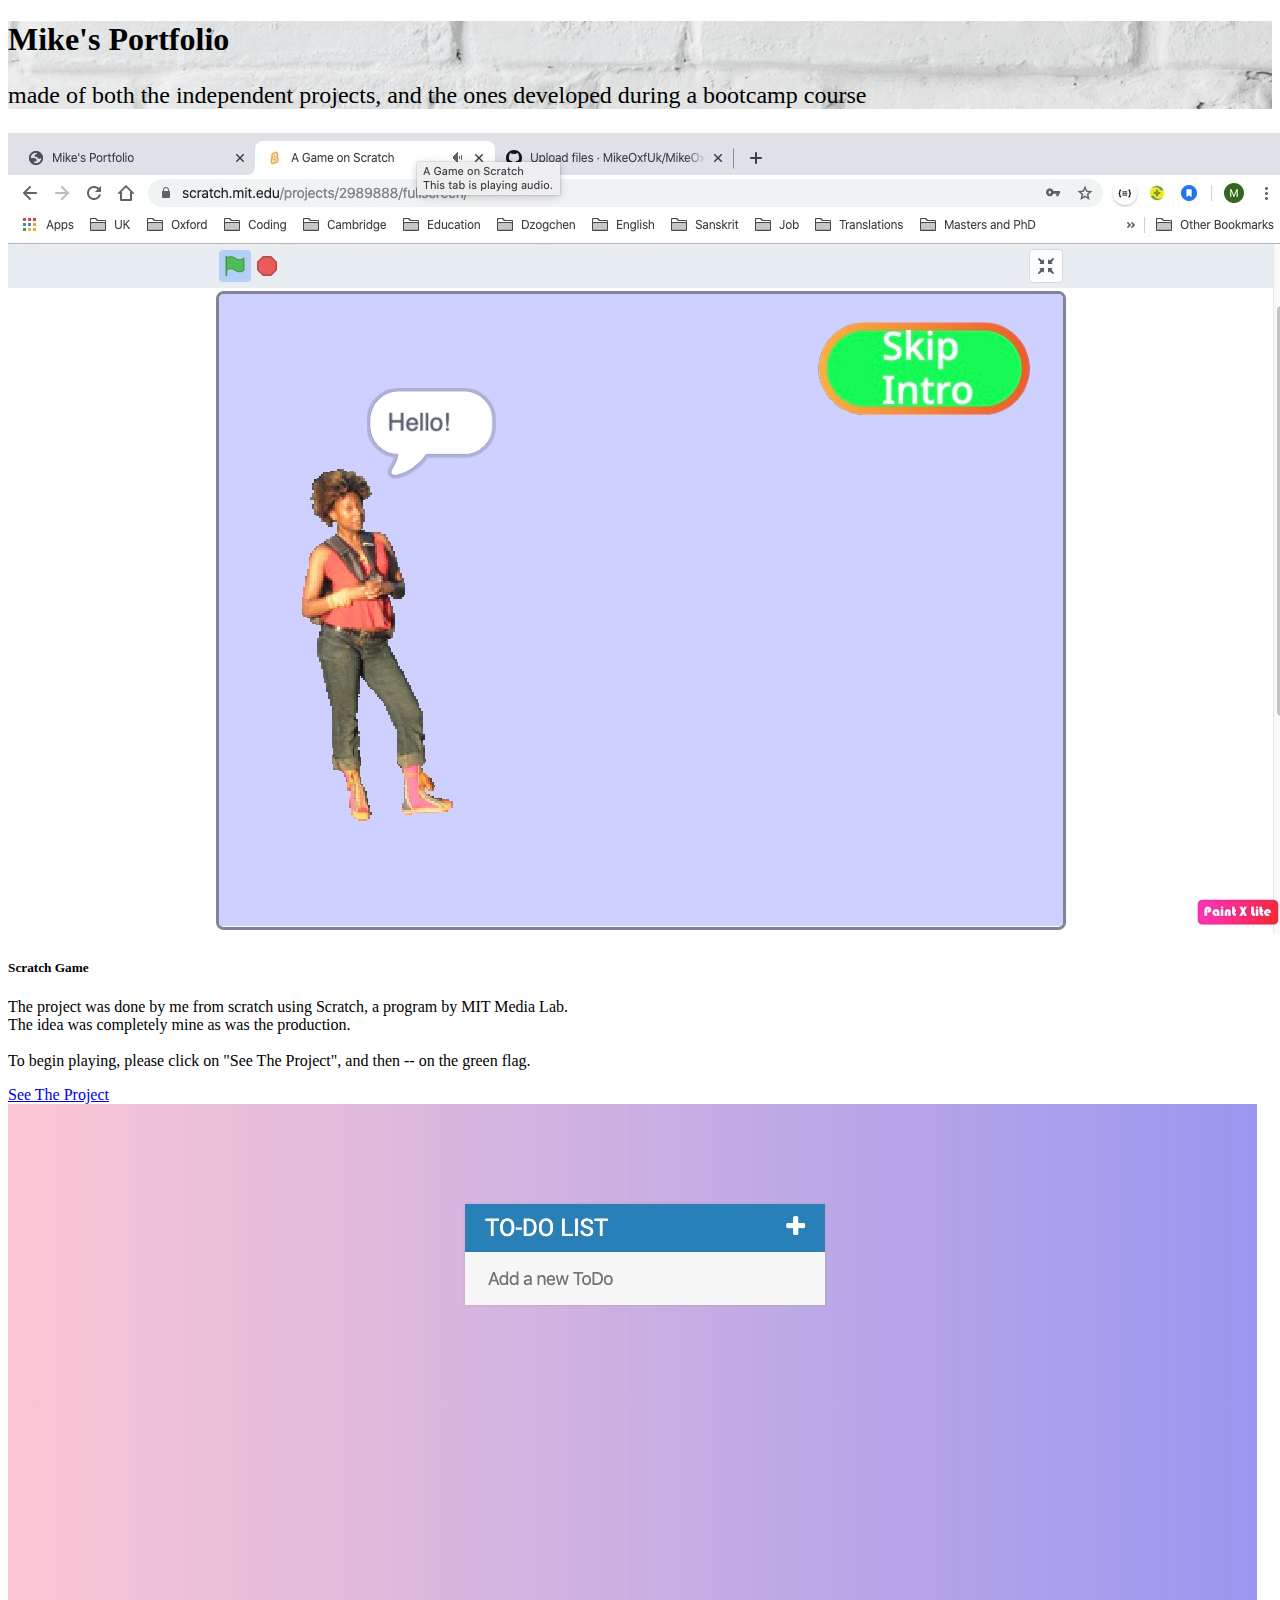
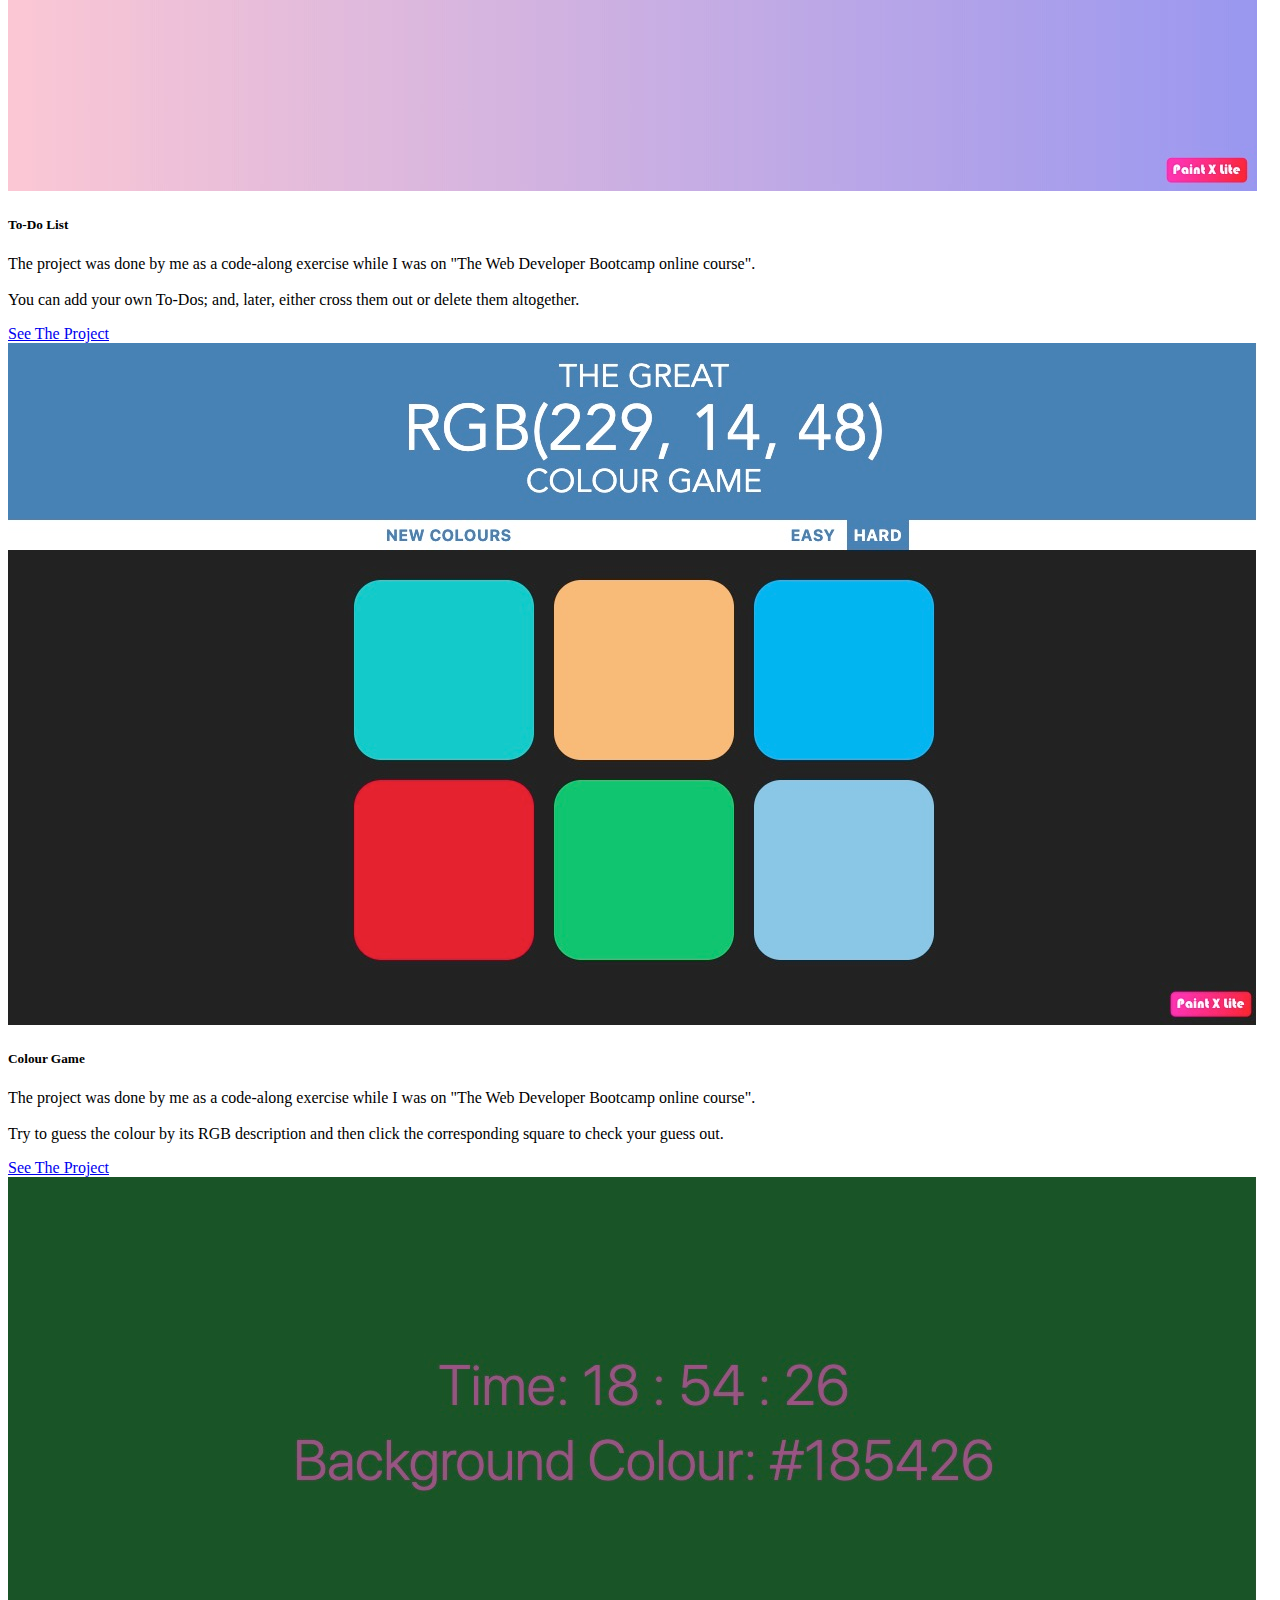
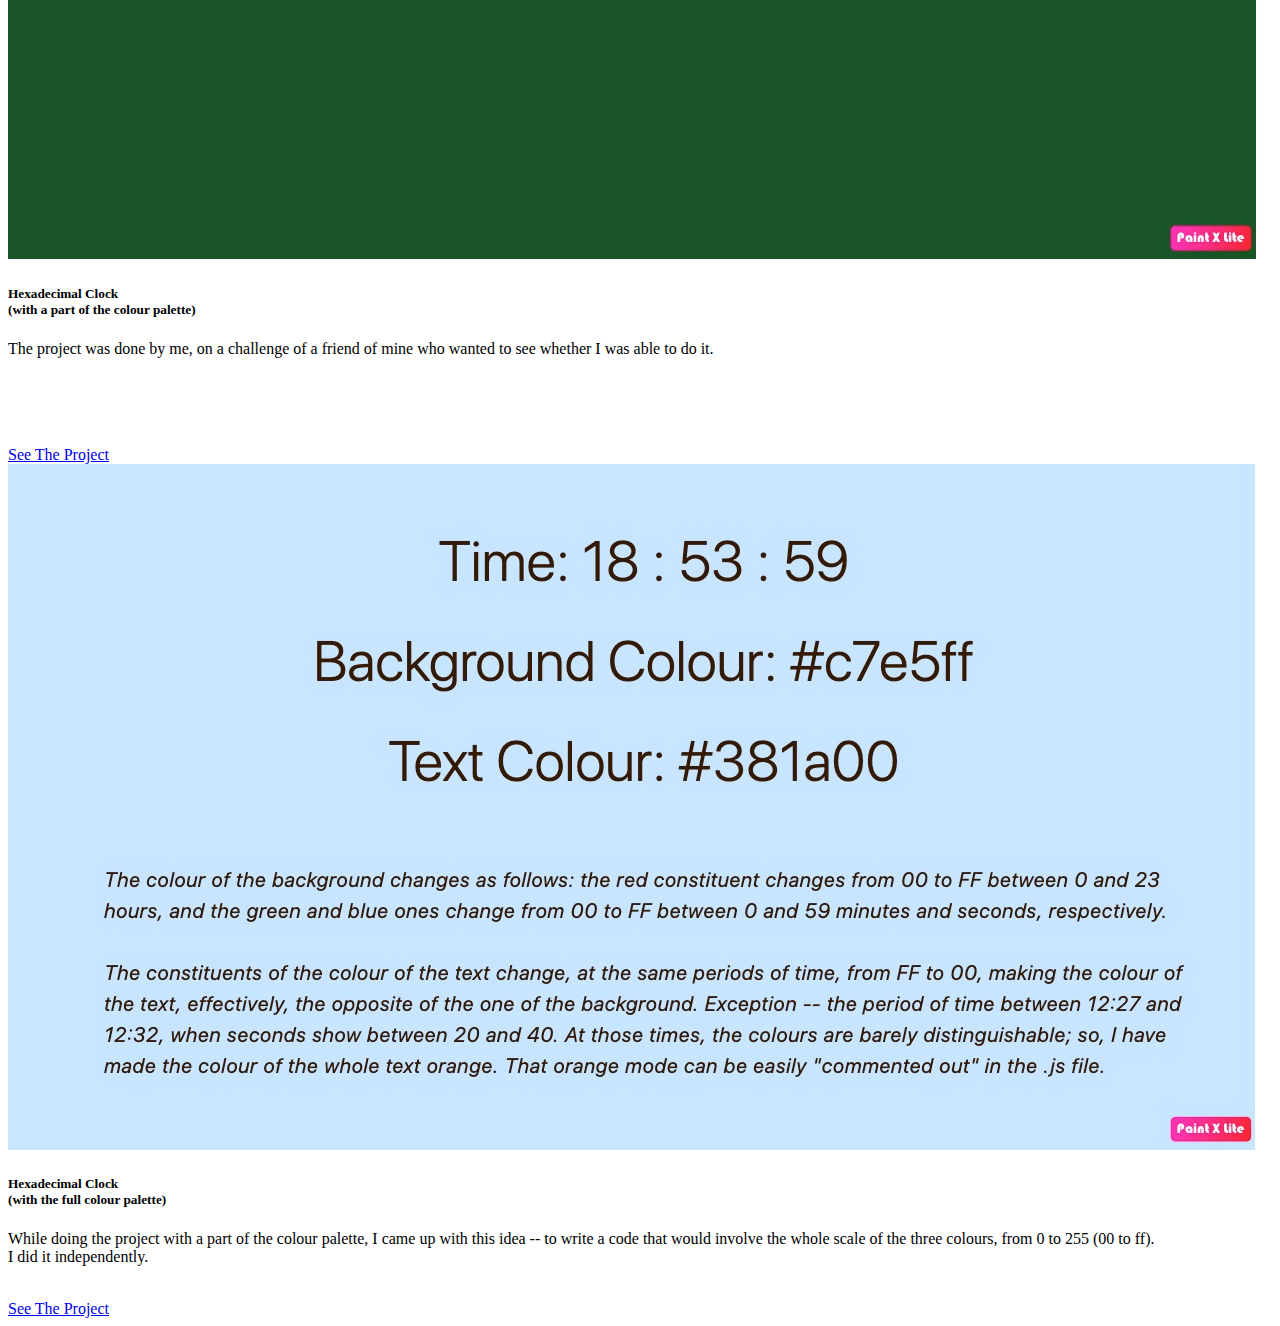
<file: index.html>
<!doctype html>
<html lang="en">

<head>
    <!-- Required meta tags -->
    <meta charset="utf-8">
    <meta name="viewport" content="width=device-width, initial-scale=1, shrink-to-fit=no">

    <!-- Bootstrap CSS -->
    <link rel="stylesheet" href="https://stackpath.bootstrapcdn.com/bootstrap/4.1.3/css/bootstrap.min.css" integrity="sha384-MCw98/SFnGE8fJT3GXwEOngsV7Zt27NXFoaoApmYm81iuXoPkFOJwJ8ERdknLPMO"
        crossorigin="anonymous">
        
    <link rel="stylesheet" href="https://use.fontawesome.com/releases/v5.3.1/css/all.css" integrity="sha384-mzrmE5qonljUremFsqc01SB46JvROS7bZs3IO2EmfFsd15uHvIt+Y8vEf7N7fWAU" crossorigin="anonymous">
        
        <style>
            #header
                {
                     /*background: url("imgs/header.jpeg") center center / cover no-repeat; */
                    background: url("imgs/header.jpeg");    

                }

            .lead {
                font-size: 1.5em;
            }
        
        </style>


        <title>Mike's Portfolio</title>
</head>

<body>

   
    <div class = "container">
    <section id="header" class="jumbotron text-center">
        <h1 class="display-3">Mike's Portfolio</h1>
        <p class="lead">made of both the independent projects, and the ones developed during a bootcamp course</p>

    </section>
    </div>
    
    <section id="gallery">
        <div class="container">
            <div class="row" style="display: flex; flex-wrap: wrap;">
        
                <div class="col-md-4 mb-4">          
                        <div class="card">    
                            <img class="card-img-top" src="imgs/scratch.jpeg" alt="Scratch game">
                            <div class="card-body">
                                <h5 class="card-title text-center">Scratch Game</h5>
                                <p class="card-text">The project was done by me from scratch using Scratch, a program by MIT Media Lab.<br>
                                The idea was completely mine as was the production.<br><br>
                                To begin playing, please click on "See The Project", and then -- on the green flag.</p>
                                <a href="https://scratch.mit.edu/projects/2989888/" target="_blank" class="btn btn-outline-success btn-sm">See The Project</a>
                            </div>
                        </div>   
                </div>

                <div class="col-md-4 mb-4">
                        <div class="card">
                            <img class="card-img-top" src="imgs/toDoList.jpeg" alt="An image">
                            <div class="card-body">
                                <h5 class="card-title text-center">To-Do List</h5>
                                <p class="card-text">The project was done by me as a code-along exercise while I was on "The Web Developer Bootcamp online course".<br><br>
                                You can add your own To-Dos; and, later, either cross them out  or delete them altogether.</p>
                                <a href="toDoListPtoject/index.html" target="_blank" class="btn btn-outline-success btn-sm">See The Project</a>
                            </div>
                        </div>
                </div>


                <div class="col-md-4 mb-4">
                        <div class="card">
                            <img class="card-img-top" src="imgs/colourGame.jpeg" alt="An image">
                            <div class="card-body">
                                <h5 class="card-title text-center">Colour Game</h5>
                                <p class="card-text">The project was done by me as a code-along exercise while I was on "The Web Developer Bootcamp online course".<br><br>
                                Try to guess the colour by its RGB description and then click the corresponding square to check your guess out.</p>
                                <a href="colorGame/colorGame.html" target="_blank" class="btn btn-outline-success btn-sm">See The Project</a>
                            </div>
                        </div>
                </div>

                <div class="col-md-4 mb-4">
                        <div class="card">
                            <img class="card-img-top" src="imgs/hexadecPart.jpeg" alt="An image">
                            <div class="card-body">
                                <h5 class="card-title text-center">Hexadecimal Clock <br>(with a part of the colour palette)</h5>
                                <p class="card-text">The project was done by me, on a challenge of a friend of mine who wanted to see whether I was able to do it.</p><br><br><br><br>
                                <a href="hexadecimalPartColourClock/index.html" target="_blank" class="btn btn-outline-success btn-sm">See The Project</a>
                            </div>
                        </div>
                </div>

                <div class="col-md-4 mb-4">
                        <div class="card">
                            <img class="card-img-top" src="imgs/hexadecFull.jpeg" alt="An image">
                            <div class="card-body">
                                <h5 class="card-title text-center">Hexadecimal Clock <br>(with the full colour palette)</h5>
                                <p class="card-text">While doing the project with a part of the colour palette, I came up with this idea -- to write a code that would involve the whole scale of the three colours, from 0 to 255 (00 to ff).<br>I did it independently.</p><br>
                                <a href="hexadecimalFullColourClock/index.html" target="_blank" class="btn btn-outline-success btn-sm">See The Project</a>
                            </div>
                        </div>
                </div>

<!--                 <div class="col-md-4 mb-4">
                        <div class="card">
                            <img class="card-img-top" src="imgs/pictureCollection.jpeg" alt="An image">
                            <div class="card-body">
                                <h5 class="card-title text-center">Collection of Beautiful Photos</h5>
                                <p class="card-text">The project was done by me as a code-along exercise while I was on "The Web Developer Bootcamp online course".<br><br>
                                You can register and submit your photos there, as well as comment on all photos; you can also edit your photos and comments.</p><br>
                                <a href="https://frozen-beyond-63368.herokuapp.com/" target="_blank" class="btn btn-outline-success btn-sm">See The Project</a>
                            </div>
                        </div>
                </div> -->
            </div>    
        </div>
    </section>


    <!-- Optional JavaScript -->
    <!-- jQuery first, then Popper.js, then Bootstrap JS -->
    <script src="https://code.jquery.com/jquery-3.3.1.slim.min.js" integrity="sha384-q8i/X+965DzO0rT7abK41JStQIAqVgRVzpbzo5smXKp4YfRvH+8abtTE1Pi6jizo"
        crossorigin="anonymous"></script>
    <script src="https://cdnjs.cloudflare.com/ajax/libs/popper.js/1.14.3/umd/popper.min.js" integrity="sha384-ZMP7rVo3mIykV+2+9J3UJ46jBk0WLaUAdn689aCwoqbBJiSnjAK/l8WvCWPIPm49"
        crossorigin="anonymous"></script>
    <script src="https://stackpath.bootstrapcdn.com/bootstrap/4.1.3/js/bootstrap.min.js" integrity="sha384-ChfqqxuZUCnJSK3+MXmPNIyE6ZbWh2IMqE241rYiqJxyMiZ6OW/JmZQ5stwEULTy"
        crossorigin="anonymous"></script>


</body>

</html>
</file>
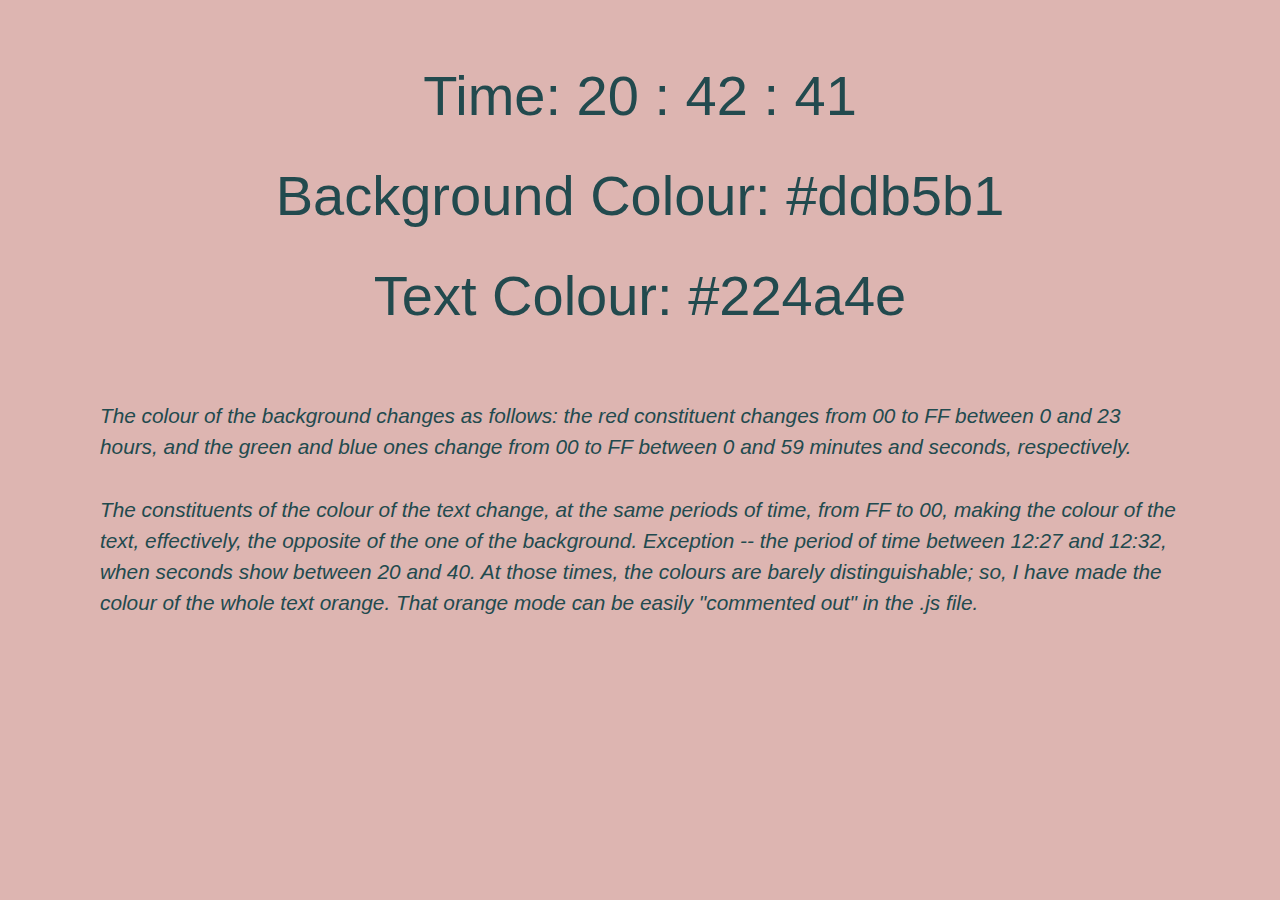
<file: hexadecimalFullColourClock/index.html>
<!DOCTYPE html>
<html lang="en">
<head>
	
    <!-- Bootstrap CSS -->
    <link rel="stylesheet" href="https://stackpath.bootstrapcdn.com/bootstrap/4.3.1/css/bootstrap.min.css" integrity="sha384-ggOyR0iXCbMQv3Xipma34MD+dH/1fQ784/j6cY/iJTQUOhcWr7x9JvoRxT2MZw1T" crossorigin="anonymous">


	<title>Hexadecimal Whole-Palette</title>
	<link rel="stylesheet" type="text/css" href="style.css">
</head>
<body>
	<div class="d-flex justify-content-center align-items-center">
		<h1 class="text-center display-4"><span id="hours">Time: 00 : </span><span id="minutes">00 : </span><span id="seconds">01</span></h1>
	</div>

	<div class="d-flex justify-content-center align-items-center">
		<h1 class="text-center display-4 d2"><span id="r1">Background Colour: #</span><span id="r2"></span><span id="g1"></span><span id="g2"></span><span id="b1"></span><span id="b2"></span></h1>
	</div>

	<div class="d-flex justify-content-center align-items-center">
		<h1 class="text-center display-4"><span id="r1t">Text Colour #</span><span id="r2t"></span><span id="g1t">.</span><span id="g2t"></span><span id="b1t"></span><span id="b2t"></span></h1>
	</div>

	<div class="d-flex justify-content-center align-items-start">
	<p id="message"><em>The colour of the background changes as follows: the red constituent changes from 00 to FF between 0 and 23 hours, and the green and blue ones change from 00 to FF between 0 and 59 minutes and seconds, respectively.<br><br>The constituents of the colour of the text change, at the same periods of time, from FF to 00, making the colour of the text, effectively, the opposite of the one of the background. Exception -- the period of time between 12:27 and 12:32, when seconds show between 20 and 40. At those times, the colours are barely distinguishable; so, I have made the colour of the whole text orange. That orange mode can be easily "commented out" in the .js file.</em></p>
	</div>

	

<script type="text/javascript" src="script.js"></script>
</body>
</html>
</file>
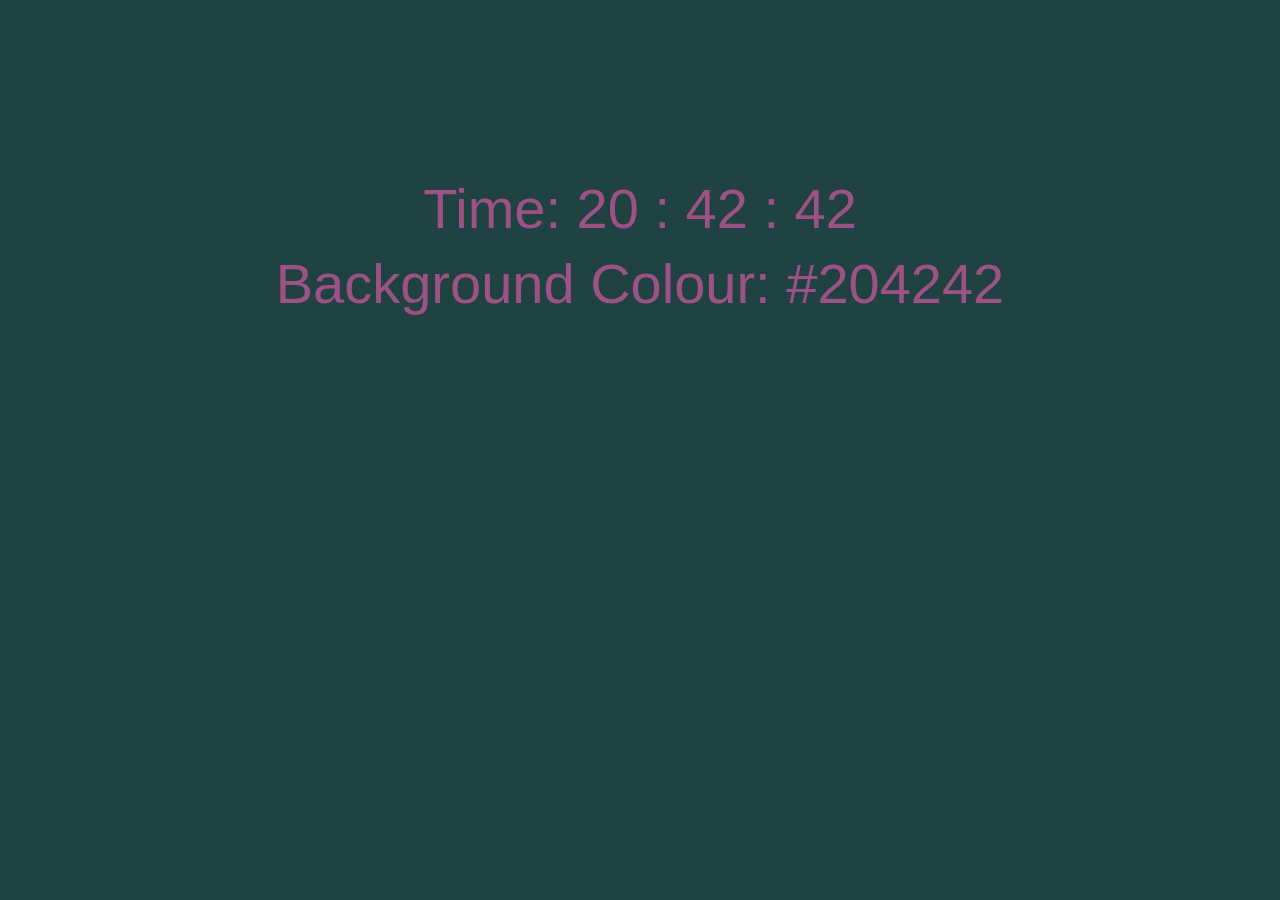
<file: hexadecimalPartColourClock/index.html>
<!DOCTYPE html>
<html lang="en">
<head>
	
    <!-- Bootstrap CSS -->
    <link rel="stylesheet" href="https://stackpath.bootstrapcdn.com/bootstrap/4.3.1/css/bootstrap.min.css" integrity="sha384-ggOyR0iXCbMQv3Xipma34MD+dH/1fQ784/j6cY/iJTQUOhcWr7x9JvoRxT2MZw1T" crossorigin="anonymous">


	<title>Hexadecimal Part-Palette</title>
	<link rel="stylesheet" type="text/css" href="style.css">
</head>
<body>
	<div class="d-flex justify-content-center align-items-end">
		<h1 class="text-center display-4">Time: <span id="hours"></span> : <span id="minutes"></span> : <span id="seconds"></span></h1>
	</div>

	<div class="d-flex justify-content-center align-items-start">
		<h1 class="text-center display-4">Background Colour: #<span id="r"></span><span id="g"></span><span id="b"></span></h1>

	</div>

<script type="text/javascript" src="script.js"></script>
</body>
</html>
</file>
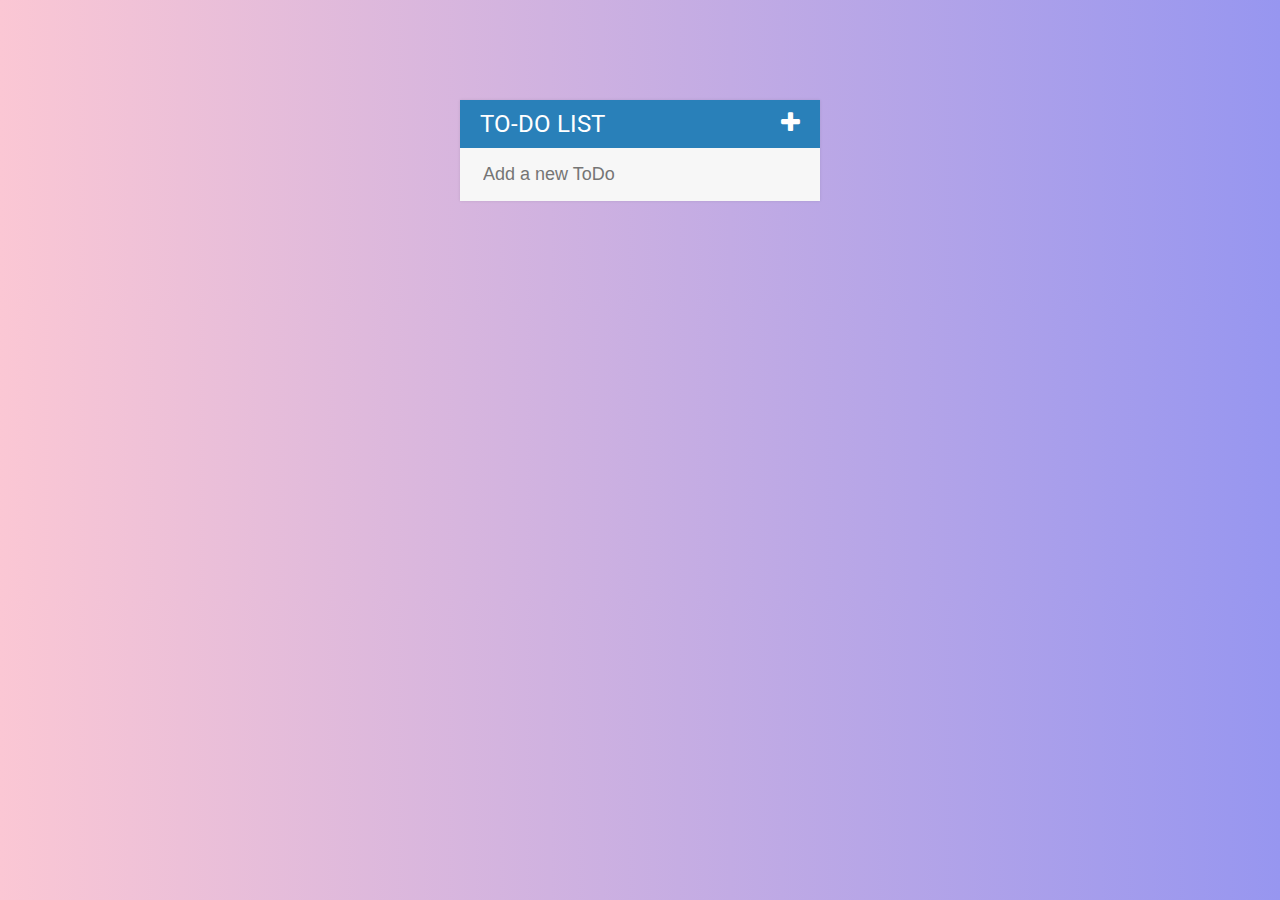
<file: toDoListPtoject/index.html>
<!DOCTYPE html>
<html>
<head>
	<title>ToDo List</title>
	<link rel="stylesheet" type="text/css" href="assets/css/todos.css">
	<link href="https://fonts.googleapis.com/css?family=Roboto:400,500,700&display=swap" rel="stylesheet">
	<link rel="stylesheet" type="text/css" href="https://stackpath.bootstrapcdn.com/font-awesome/4.7.0/css/font-awesome.min.css">

	
	<script type="text/javascript" src="assets/js/lib/jquery-3.4.1.js"></script>
</head>
<body>


	<div id="container">
		<h1>To-Do List <i class="fa fa-plus"></i></h1>
		<input type="text" placeholder="Add a new ToDo">

		<ul>
			<!-- <li><span><i class="fa fa-trash"></i></span> Go To Potions Class</li>
			<li><span><i class="fa fa-trash"></i></span> Buy New Robes</li>
			<li><span><i class="fa fa-trash"></i></span> Visit Hagrid</li> -->
		

		</ul>

	</div>

<script type="text/javascript" src="assets/js/todos.js"></script>
</body>
</html>
</file>
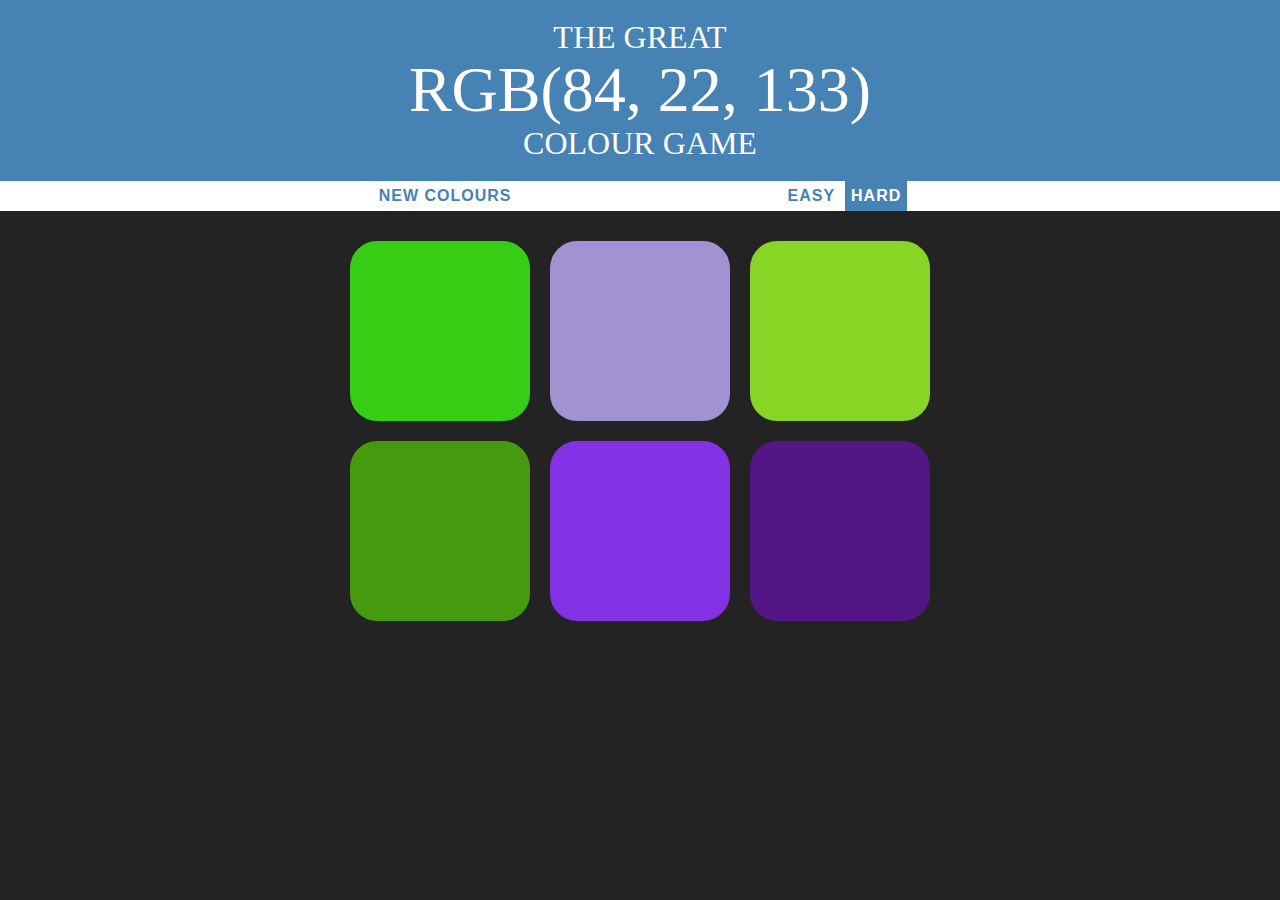
<file: colorGame/colorGame.html>
<!DOCTYPE html>
<html>
<head>
	<title>Colour Game</title>
	<link rel="stylesheet" type="text/css" href="colorGame.css">
	
</head>
<body>
	<h1>
		The Great<br>
		<span id="colorDisplay">RGB</span>
		<br>
		Colour Game</h1>

	<div id="stripe">
		<button id ="reset">New Colours</button>
		<span id ="message"></span>
		<button class ="mode">Easy</button>
		<button class="mode selected">Hard</button>

	</div>

	<div id="container">
		<div class="square"></div>
		<div class="square"></div>
		<div class="square"></div>
		<div class="square"></div>
		<div class="square"></div>
		<div class="square"></div>
	</div>

	<script type="text/javascript" src="colorGame.js"></script>
</body>
</html>
</file>
<file: hexadecimalFullColourClock/style.css>
.d-flex
	{
		height: 100px;
		padding-top:100px;

	}



#message
	{
		font-size: 1.3em;
		padding: 0 100px;
	}
</file>
<file: hexadecimalPartColourClock/style.css>
h1
	{
		color: #9c5284;
	}

.d-flex
	{
		height: 250px;
	}
</file>
<file: toDoListPtoject/assets/css/todos.css>
h1
	{
		background-color: #2980b9;
		color: white;
		margin: 0;
		padding: 10px 20px;
		text-transform: uppercase;
		font-size: 24px;
		font-weight: normal;
	}


.fa-plus
	{
		float: right;
	}


ul
	{
		list-style: none;
		margin: 0;
		padding: 0;
	}


body
	{
		font-family: Roboto;

		background: #9796f0;  /* fallback for old browsers */
		background: -webkit-linear-gradient(to right, #fbc7d4, #9796f0);  /* Chrome 10-25, Safari 5.1-6 */
		background: linear-gradient(to right, #fbc7d4, #9796f0); /* W3C, IE 10+/ Edge, Firefox 16+, Chrome 26+, Opera 12+, Safari 7+ */

	}


li
	{
		background-color: #fff;
		height: 40px;
		line-height: 40px;
		color: #666;
	}


li:nth-child(2n)
	{
		background-color: #f7f7f7;
	}


span
	{
		background-color: #e74c3c;
		height: 40px;
		margin-right: 20px;
		text-align: center;
		color: white;
		width: 0px;
		display: inline-block;
		transition: 0.2s linear;
		opacity: 0;
	}


li:hover span
	{
		width: 40px;
		opacity: 1.0;
	}


input
	{
		font-size: 18px;
		color: #2980b9;
		background-color: #f7f7f7;
		width: 100%;
		padding: 13px 13px 13px 20px;
		box-sizing: border-box;
		border: 3px solid rgba(0, 0, 0, 0);
	}


input:focus
	{
		background-color: #fff;
		border: 3px solid #2980b9;
		outline: none;
	}


#container
	{
		
		width: 360px;
		margin: 100px auto;
		background-color: #f7f7f7;
		box-shadow: 0 0 3px rgba(0, 0, 0, 0.1);
	}


.completed
	{
		color: grey;
		text-decoration: line-through;
	}
</file>
<file: colorGame/colorGame.css>
body
	{
		background-color: #232323;
		margin: 0;
		font-family: "Montserrat", "Avenir";
	}


.square
	{
		width: 30%;
		background: purple;
		padding-bottom: 30%;
		float: left;
		margin: 1.66%;
		border-radius: 15%;
		transition: background-color 0.6s;
		-webkit-transition: background 0.6s;
		-moz-transition: background 0.6s;
	}


#container
	{
		margin: 20px auto;
		max-width: 600px;
	}


h1
	{
		text-align: center;
		line-height: 1.1;
		font-weight: normal;
		color: white;
		background-color: steelblue;
		margin: 0;
		text-transform: uppercase;
		padding: 20px 0;
	}


#colorDisplay
	{
		font-size: 200%;
	}


#message
	{
		display: inline-block;
		width: 20%;
	}


#stripe
	{
		background-color: white;
		height: 30px;
		text-align: center;
	}


.selected
	{
		color: white;
		background: steelblue;
	}


button
	{
		border:none;
		background: none;
		text-transform: uppercase;
		height: 100%;
		font-weight: 700;
		color: steelblue;
		letter-spacing: 1px;
		font-size: inherit;
		transition: all 0.3s;
		-webkit-transition: all 0.3s;
		-moz-transition: all 0.3s;
		outline: none;
	}


button:hover
	{
		color: white;
		background: steelblue;
	}
</file>
